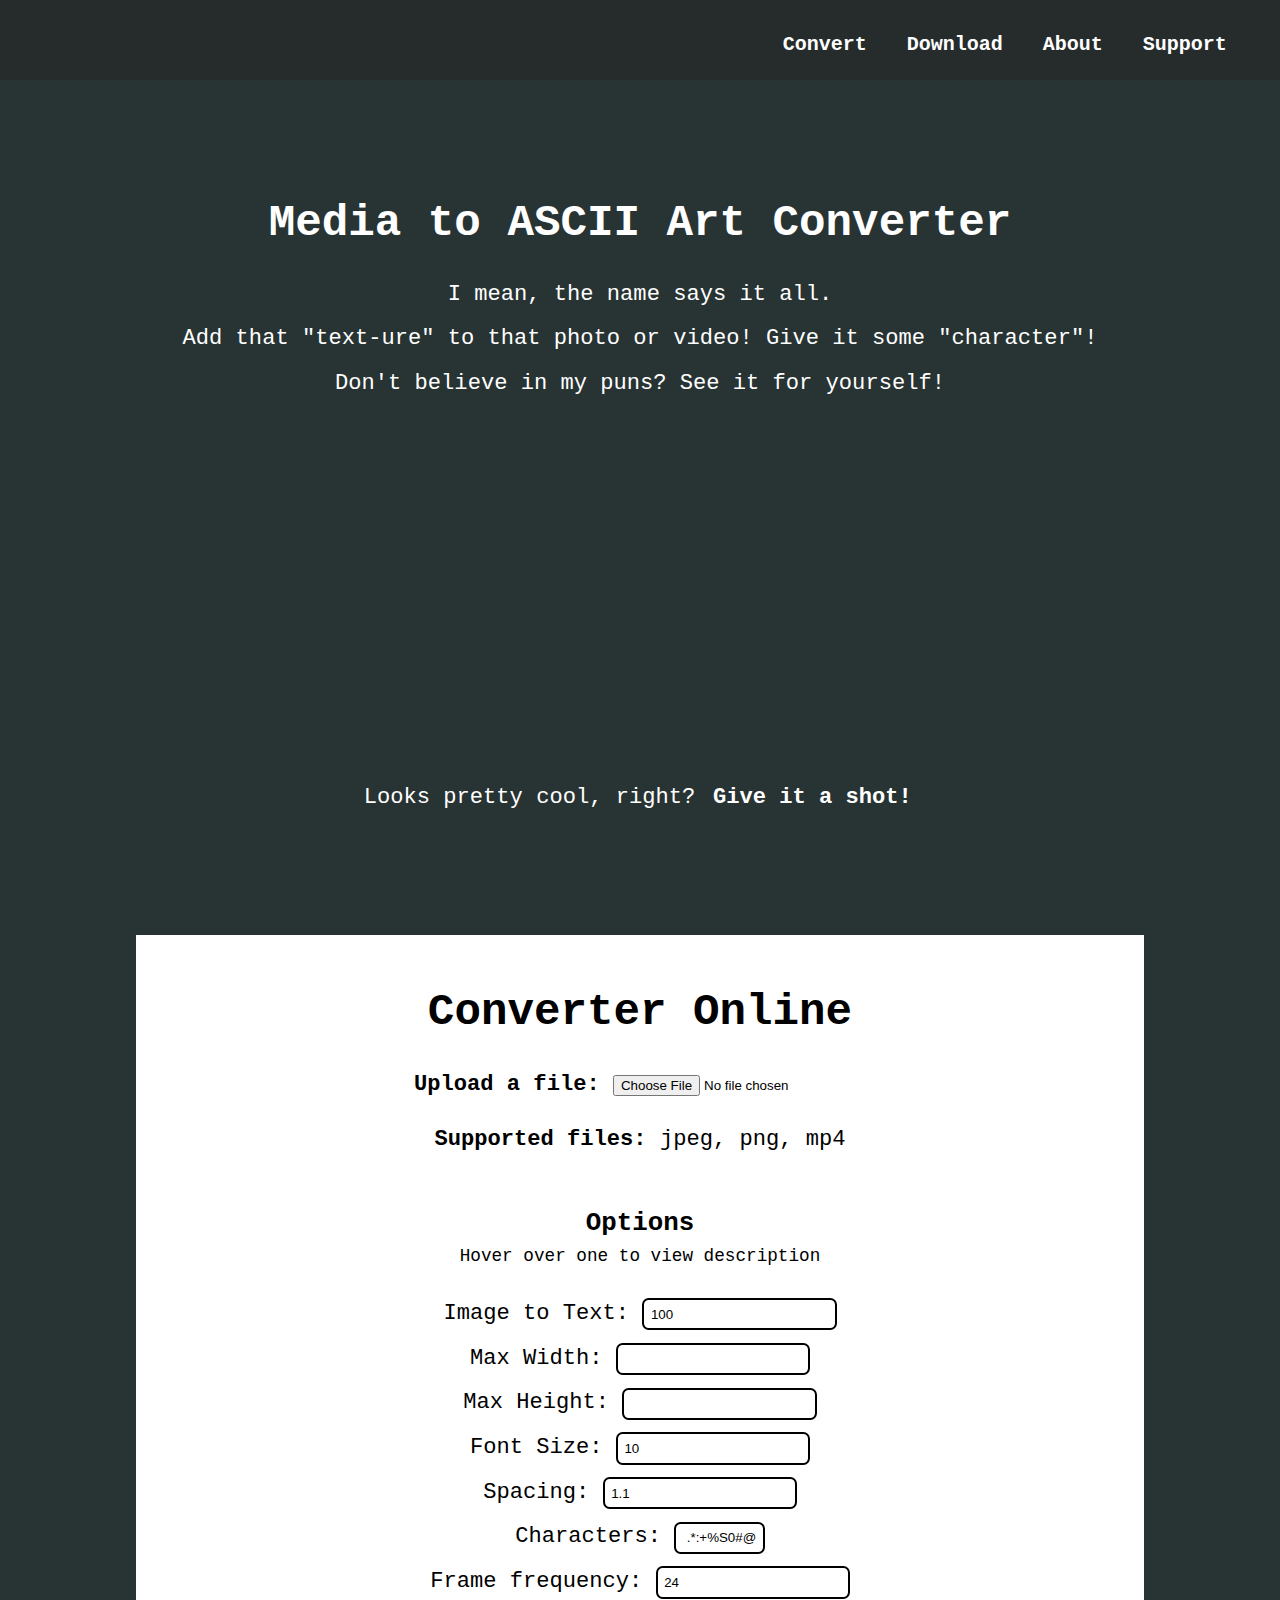
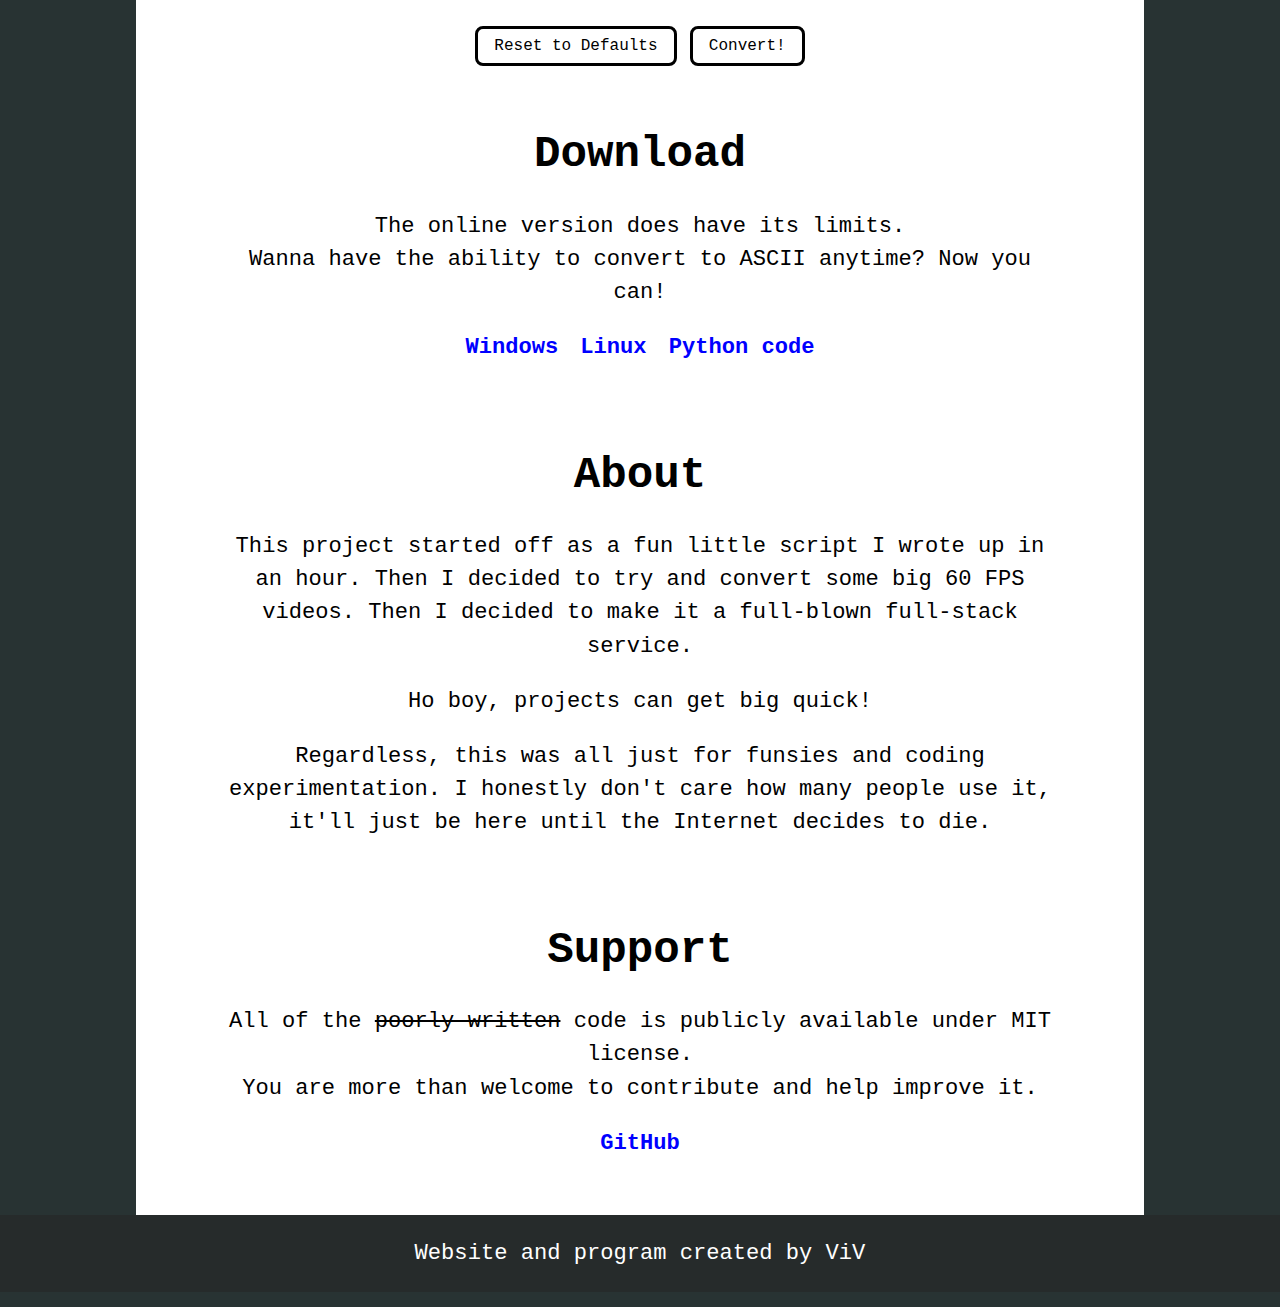
<file: docs/index.html>
<html lang="en">
<head>
    <meta charset="UTF-8">
    <meta name="viewport" content="width=device-width, initial-scale=1.0">
    <link rel = "stylesheet" href = "style.css">
    <title>ASCII Art Converter</title>
</head>
<body>
    <nav>
        <a href = "#convert"><u>Convert</u></a>
        <a href = "#download"><u>Download</u></a>
        <a href = "#about"><u>About</u></a>
        <a href = "#support"><u>Support</u></a>
    </nav>
    <div id = "content">
        <div id = "main">
            <div id = "titleSection">
                <h1>Media to ASCII Art Converter</h1>
                <p>I mean, the name says it all.</p>
                <!-- <p>. . .</p> -->
                <p>Add that "text-ure" to that photo or video! Give it some "character"!</p>
                <p>Don't believe in my puns? See it for yourself!</p>
                <iframe width="560" height="315" src="https://www.youtube.com/embed/os_NGwvW3xA" frameborder="0" allow="accelerometer; clipboard-write; encrypted-media; gyroscope; picture-in-picture" allowfullscreen></iframe>
                <p>Looks pretty cool, right? <a href = "#convert"><u>Give it a shot!</u></a></p>
            </div>
        </div>
        <div id = "secondary">
            <div id = "convert" class = "section">
                <h1>Converter Online</h1>
                <label><strong>Upload a file: </strong></label><input name = "fileUpload" id = "fileUpload" type ="file">
                <p><strong>Supported files:</strong> jpeg, png, mp4</p>
                <div id = "options">
                    <h3 id = "optionsTitle">Options</h3>
                    <p id = "hoverToView">Hover over one to view description</p>
                    <div id = "conversionOptions">
                        <div class = "optionType">
                            <label title = "Percentage (0 - 100) of how many pixels will be converted to text. The higher the value, the higher the final image size. Highly recommended to reduce this value for performance">Image to Text: </label>
                            <input name = "imageReduction" id = "imageReduction" type = "number" size = "2" value = "100"/>
                        </div>
                        <div class = "optionType">
                            <label title = "Max width of the final image. If width is filled out, must fill out height. Keep blank for no preference">Max Width: </label>
                            <input name = "maxWidth" id = "maxWidth" type = "number" size = "2"/>
                        </div>
                        <div class = "optionType">
                            <label title = "Max height of the final image. If height is filled out, must fill out width. Keep blank for no preference">Max Height: </label>
                            <input name = "maxHeight" id = "maxHeight" type = "number" size = "2"/>
                        </div>
                        <div class = "optionType">
                            <label title = "Font size for the characters. The higher the font size, the higher the final image size">Font Size: </label>
                            <input name = "fontSize" id = "fontSize" type = "number" size = "2" value = "10"/>
                        </div>
                        <div class = "optionType">
                            <label title = "Line spacing between each character. The higher the spacing, the higher the final image size">Spacing: </label>
                            <input name = "spacing" id = "spacing" type = "number" size = "2" value = "1.1"/>
                        </div>
                        <div class = "optionType">
                            <label title = "Characters to use to convert the image pixel intensities. From left to right, lower intensity to higher intensity">Characters: </label>
                            <input name = "characters" id = "characters" type = "text" size = "7" value = " .*:+%S0#@"/>
                        </div>
                        <div class = "optionType" class = "videoOption">
                            <label>Frame frequency: </label>
                            <input type = "number" size = "2" value = "24"/>
                        </div>
                    </div>
                    <div>
                        <button id = "resetButton">Reset to Defaults</button>
                        <button id = "convertButton">Convert!</button>
                    </div>
                </div>
            </div>
            <br>
            <div id = "download" class = "section">
                <h1>Download</h1>
                <p>The online version does have its limits.<br>Wanna have the ability to convert to ASCII anytime? Now you can!</p>
                <a href = "">Windows</a>
                <a href = "">Linux</a>
                <a href = "">Python code</a>
                <p></p>
            </div>
            <br>
            <div id = "about" class = "section">
                <h1>About</h1>
                <p>
                    This project started off as a fun little script I wrote up in an hour. Then I decided to try and convert some big 60 FPS videos. Then I decided to make it a full-blown full-stack service.
                </p>
                <p>Ho boy, projects can get big quick!</p>
                <p>
                    Regardless, this was all just for funsies and coding experimentation. I honestly don't care how many people use it, it'll just be here until the Internet decides to die.
                </p>
            </div>
            <br>
            <div id = "support" class = "section">
                <h1>Support</h1>
                <p>All of the <span class = "strikethrough">poorly written</span> code is publicly available under MIT license.<br>You are more than welcome to contribute and help improve it.</p>
                <a href = "https://github.com/vvvuPurdue/ascii_art_converter" target="_blank" rel="noopener noreferrer">GitHub</a>
            </div>
            <br>
        </div>
    </div>
    <footer>
        <p>Website and program created by ViV</p>
    </footer>
</body>
<script src = "jquery.js"></script>
<script src = "main.js"></script>
</html>
</file>
<file: docs/style.css>
body {
    margin: 0;
    background-color: rgb(40, 51, 51);
    color: white;
    font-family: monospace;
    font-size: 170%;
    line-height: 1.5;
}

a {
    color: blue;
    text-decoration: none;
    font-weight: bold;
    padding: 0 0.2em;
}

a:hover {
    border-bottom: .15em blue solid
}

u {
    text-decoration: none;
    border-bottom: none;
    /* padding-bottom: 0.2em; */
    /* border-bottom: 0.15em white solid; */
}

.strikethrough {
    text-decoration: line-through black 0.1em;
}

nav {
    position: sticky;
    top: 0;
    background-color: rgb(38, 43, 43);
    display: flex;
    flex-direction: row;
    justify-content: flex-end;
    flex-wrap: wrap;
    padding: 0 1.5em;
}

nav a {
    color: white;
    padding: 1em;
    padding-top: 1.5em;
    font-size: x-large;
}

nav a:hover {
    background-color: rgb(0, 202, 0);
    /* text-decoration: underline; */
    transition: 0.2s;    
    border-bottom: none;
}

#content {
    display: flex;
    flex-direction: column;
    align-items: center;
    text-align: center;
}

#main {
    display: flex;
    flex-direction: column;
    justify-content: center;
    min-height: 95vh;
}

#main a {
    color: white;
}

#titleSection {
    padding-bottom: 1em;
}

#titleSection p, h1 {
    margin: 0.5em;
}

#convert #optionsTitle {
    margin-bottom: 0;
}

#convert #hoverToView {
    font-size: 80%;
    margin: 0;
}

#convert button {
    font-size: large;
    font-family: monospace;
    background-color: white;
    border: 0.2em black solid;
    padding: 0.5em 1em;
    border-radius: 0.5em;
}

#convert button:hover {
    background-color: black;
    color: white;
}

#options {
    /* visibility: hidden; */
    display: flex;
    flex-direction: column;
    align-items: center;
}

#conversionOptions {
    margin: 1em 0;
    max-width: 50vw;
    display: flex;
    flex-direction: column;
    flex-wrap: wrap;
    justify-content: center;
}

#conversionOptions .optionType {
    display: inline-block;
    padding: 0.25em;
}

#conversionOptions input {
    border: 0.2em black solid;
    border-radius: 0.5em;
    padding: 0.5em;
}

#secondary {
    background-color: white;
    color: black;
    max-width: 65vw;
    padding: 1em 4em;
}

iframe {
    padding: 1em;
}

footer {
    background-color: rgb(38, 43, 43);
    text-align: center;
    padding: 1em;
}

footer * {
    margin: 0;
}
</file>
